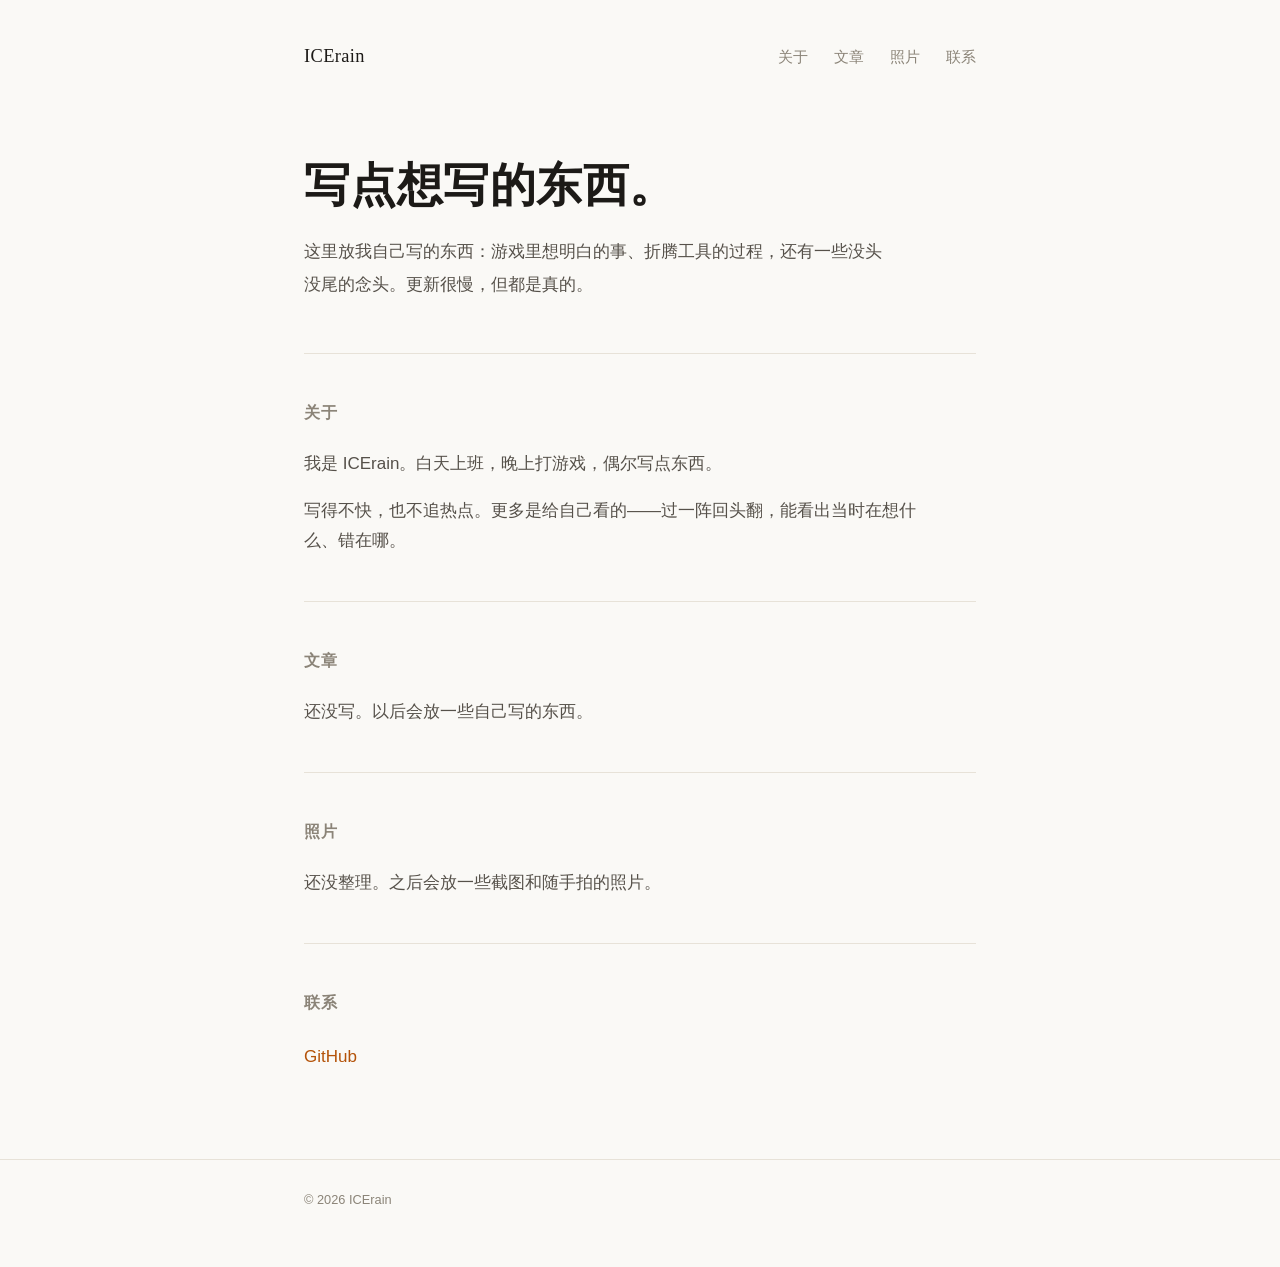
<file: index.html>
<!doctype html>
<html lang="zh-CN">
<head>
<meta charset="utf-8">
<meta name="viewport" content="width=device-width, initial-scale=1">
<title>ICErain 的博客</title>
<meta name="description" content="ICErain 的个人博客：游戏、工具，和一些没头没尾的念头。">
<link rel="canonical" href="https://icerain325.com/">
<meta property="og:url" content="https://icerain325.com/">
<meta property="og:type" content="website">
<meta property="og:title" content="ICErain 的博客">
<meta property="og:description" content="游戏、工具，和一些没头没尾的念头。">
<meta name="theme-color" content="#faf9f6">
<link rel="icon" href="favicon.svg" type="image/svg+xml">
<link rel="stylesheet" href="assets/style.css?v=6">
</head>
<body>

<header class="site-header">
  <div class="wrap header-inner">
    <a class="name" href="index.html">ICErain</a>
    <nav class="nav" aria-label="导航">
      <a href="#about">关于</a>
      <a href="#posts">文章</a>
      <a href="#photos">照片</a>
      <a href="#contact">联系</a>
    </nav>
  </div>
</header>

<main>
  <div class="wrap">

    <section class="intro">
      <h1>写点想写的东西。</h1>
      <p class="lead">这里放我自己写的东西：游戏里想明白的事、折腾工具的过程，还有一些没头没尾的念头。更新很慢，但都是真的。</p>
    </section>

    <section class="section" id="about">
      <h2>关于</h2>
      <p>我是 ICErain。白天上班，晚上打游戏，偶尔写点东西。</p>
      <p>写得不快，也不追热点。更多是给自己看的——过一阵回头翻，能看出当时在想什么、错在哪。</p>
    </section>

    <section class="section" id="posts">
      <h2>文章</h2>
      <p>还没写。以后会放一些自己写的东西。</p>
    </section>

    <section class="section" id="photos">
      <h2>照片</h2>
      <p>还没整理。之后会放一些截图和随手拍的照片。</p>
    </section>

    <section class="section" id="contact">
      <h2>联系</h2>
      <p class="contact-line">
        <a href="https://github.com/ICErain325" target="_blank" rel="noopener">GitHub</a>
      </p>
    </section>

  </div>
</main>

<footer class="site-footer">
  <div class="wrap">
    <p>© 2026 ICErain</p>
  </div>
</footer>

</body>
</html>
</file>
<file: assets/style.css>
/* =========================================================
   ICErain — 安静版
   原则：不加装饰，靠字号、留白和内容撑。
   只有一条强调色，用在链接上。
   ========================================================= */

:root {
  --bg: #faf9f6;
  --ink: #1c1a17;
  --ink-2: #56514a;
  --ink-3: #8b8478;
  --line: #e7e2d8;
  --accent: #b45309;
  --serif: "Noto Serif SC", "Songti SC", "STSong", "SimSun", Georgia, serif;
  --sans: -apple-system, BlinkMacSystemFont, "Segoe UI", "PingFang SC",
    "Hiragino Sans GB", "Microsoft YaHei", "Noto Sans SC", sans-serif;
  --max: 720px;
}

*,
*::before,
*::after { box-sizing: border-box; }

html { -webkit-text-size-adjust: 100%; scroll-behavior: smooth; }

@media (prefers-reduced-motion: reduce) {
  html { scroll-behavior: auto; }
}

body {
  margin: 0;
  background: var(--bg);
  color: var(--ink);
  font-family: var(--sans);
  font-size: 17px;
  line-height: 1.8;
  -webkit-font-smoothing: antialiased;
  text-rendering: optimizeLegibility;
}

a { color: var(--accent); text-decoration: none; }
a:hover { text-decoration: underline; text-underline-offset: 3px; }

::selection { background: #f0dcc4; }

:focus-visible { outline: 2px solid var(--accent); outline-offset: 3px; border-radius: 2px; }

img { max-width: 100%; display: block; }

.wrap {
  width: 100%;
  max-width: var(--max);
  margin: 0 auto;
  padding: 0 24px;
}

/* ---------- 页头 ---------- */

.site-header { padding: 40px 0 0; }

.header-inner {
  display: flex;
  align-items: baseline;
  justify-content: space-between;
  gap: 24px;
  padding-bottom: 28px;
}

.name {
  font-family: var(--serif);
  font-size: 1.15rem;
  letter-spacing: 0.02em;
  color: var(--ink);
}
.name:hover { text-decoration: none; color: var(--accent); }

.nav { display: flex; gap: 26px; }

.nav a {
  font-size: 0.92rem;
  color: var(--ink-3);
  transition: color 0.15s ease;
}
.nav a:hover { color: var(--ink); text-decoration: none; }

/* ---------- 首屏 ---------- */

.intro { padding: 56px 0 52px; }

.intro h1 {
  margin: 0 0 20px;
  font-family: var(--serif);
  font-size: clamp(2rem, 6vw, 2.9rem);
  font-weight: 600;
  line-height: 1.25;
  letter-spacing: 0.01em;
}

.intro .lead {
  margin: 0;
  max-width: 34em;
  font-size: 1.08rem;
  line-height: 1.9;
  color: var(--ink-2);
}

.intro .note {
  margin: 18px 0 0;
  max-width: 36em;
  font-size: 0.84rem;
  line-height: 1.8;
  color: var(--ink-3);
}

/* ---------- 区块 ---------- */

.section { padding: 44px 0; border-top: 1px solid var(--line); }

.section h2 {
  margin: 0 0 22px;
  font-family: var(--serif);
  font-size: 1.02rem;
  font-weight: 600;
  letter-spacing: 0.06em;
  color: var(--ink-3);
}

.section p { margin: 0 0 16px; color: var(--ink-2); max-width: 36em; }
.section p:last-child { margin-bottom: 0; }

/* ---------- 文章列表 ---------- */

.list { margin: 0; padding: 0; list-style: none; }

.list li {
  display: flex;
  align-items: baseline;
  gap: 18px;
  padding: 11px 0;
}

.list .date {
  flex: none;
  width: 92px;
  font-size: 0.82rem;
  color: var(--ink-3);
  font-variant-numeric: tabular-nums;
}

.list a {
  color: var(--ink);
  font-size: 1.02rem;
}
.list a:hover { color: var(--accent); }

/* ---------- 照片 ---------- */

.photos {
  display: grid;
  grid-template-columns: repeat(2, 1fr);
  gap: 12px;
}

.photos img,
.photos .empty {
  width: 100%;
  aspect-ratio: 4 / 3;
  object-fit: cover;
  border-radius: 3px;
  background: #f0ece3;
}

.photos .empty {
  display: flex;
  align-items: center;
  justify-content: center;
  grid-column: 1 / -1;
  aspect-ratio: 16 / 6;
  font-size: 0.84rem;
  color: var(--ink-3);
}

.note {
  margin: 16px 0 0;
  font-size: 0.84rem;
  color: var(--ink-3);
}

/* ---------- 联系 ---------- */

.contact-line {
  margin: 0;
  color: var(--ink-2);
  line-height: 2.1;
}

.contact-line .sep {
  margin: 0 10px;
  color: var(--line);
}

/* ---------- 页脚 ---------- */

.site-footer {
  margin-top: 40px;
  padding: 28px 0 56px;
  border-top: 1px solid var(--line);
  font-size: 0.8rem;
  color: var(--ink-3);
}
.site-footer p { margin: 0; }

/* ---------- 文章页 ---------- */

.article { padding: 52px 0 24px; }

.article h1 {
  margin: 0 0 12px;
  font-family: var(--serif);
  font-size: clamp(1.6rem, 4.4vw, 2.1rem);
  font-weight: 600;
  line-height: 1.4;
}

.article .meta {
  margin: 0 0 34px;
  font-size: 0.82rem;
  color: var(--ink-3);
}

.article p {
  margin: 0 0 18px;
  font-size: 1.02rem;
  line-height: 1.95;
  color: var(--ink);
}

.article h2 {
  margin: 40px 0 12px;
  font-family: var(--serif);
  font-size: 1.14rem;
  font-weight: 600;
  color: var(--ink);
}

.article ul, .article ol {
  margin: 0 0 18px;
  padding-left: 1.3em;
  color: var(--ink);
}
.article li { margin: 6px 0; line-height: 1.9; }

.article blockquote {
  margin: 28px 0;
  padding-left: 18px;
  border-left: 2px solid var(--accent);
  color: var(--ink-2);
}
.article blockquote p:last-child { margin-bottom: 0; }

.article a { border-bottom: 1px solid #e0c4a6; }
.article a:hover { text-decoration: none; }

.article img { margin: 26px 0; border-radius: 3px; }

.article code {
  font-family: ui-monospace, Consolas, monospace;
  font-size: 0.88em;
  background: #f0ece3;
  padding: 0.1em 0.35em;
  border-radius: 2px;
}

.back {
  display: inline-block;
  margin-bottom: 30px;
  font-size: 0.88rem;
  color: var(--ink-3);
}

/* ---------- 404 ---------- */

.notfound { padding: 100px 0 120px; }
.notfound h1 {
  margin: 0 0 12px;
  font-family: var(--serif);
  font-size: 1.7rem;
  font-weight: 600;
}
.notfound p { margin: 0 0 28px; color: var(--ink-2); }

/* ---------- 小屏 ---------- */

@media (max-width: 560px) {
  body { font-size: 16px; }
  .wrap { padding: 0 20px; }
  .site-header { padding-top: 28px; }
  .header-inner { padding-bottom: 20px; gap: 14px; }
  .nav { gap: 18px; }
  .nav a { font-size: 0.88rem; }
  .intro { padding: 40px 0 36px; }
  .section { padding: 34px 0; }
  .list li { flex-direction: column; gap: 2px; }
  .list .date { width: auto; }
  .photos { grid-template-columns: 1fr; }
}
</file>
